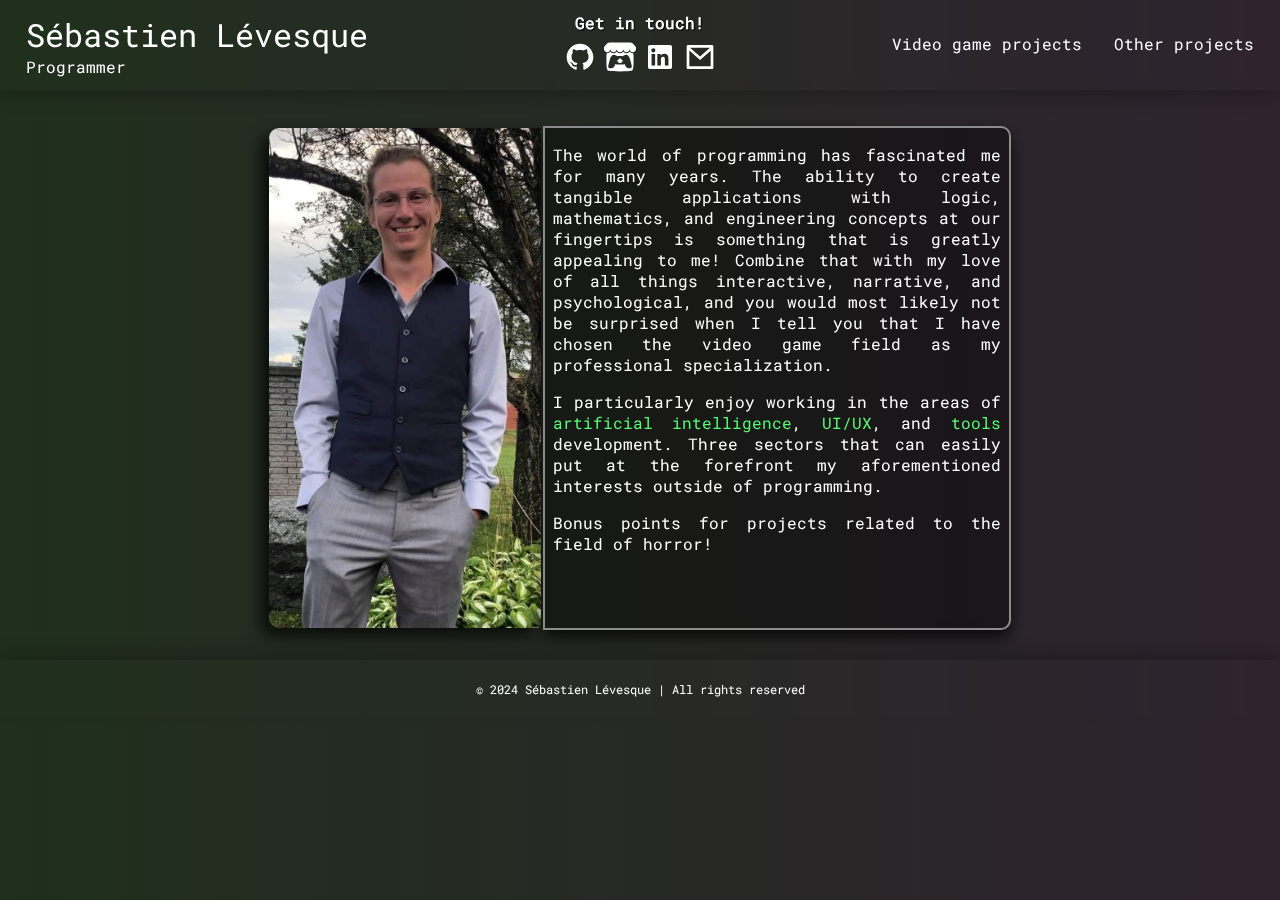
<file: index.html>
<!DOCTYPE html>
<html lang="fr">
    <head>
        <meta http-equiv="refresh" content="0; url=https://SebLevs.github.io\src\pages\about\index.html">
        <title>Redirect</title>
    </head>
</html>
</file>
